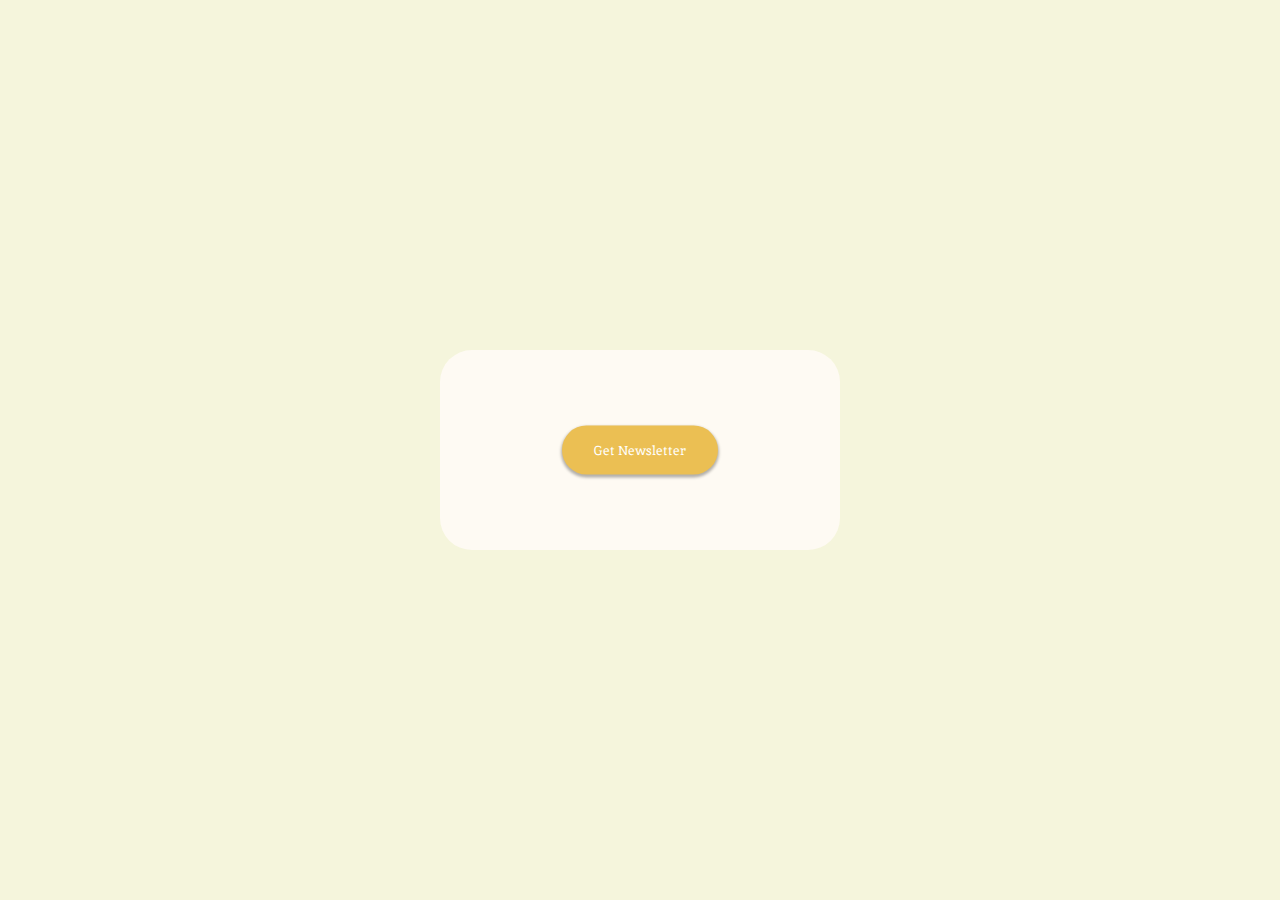
<file: Modal Box/index.html>
<!DOCTYPE html>
<html lang="en">

<head>
    <meta charset="UTF-8">
    <meta name="viewport" content="width=device-width, initial-scale=1.0">
    <link rel="stylesheet" href="style.css">
    <link rel="preconnect" href="https://fonts.googleapis.com">
    <link rel="preconnect" href="https://fonts.gstatic.com" crossorigin>
    <link href="https://fonts.googleapis.com/css2?family=Inika:wght@400;700&display=swap" rel="stylesheet">
    <script src="script.js" defer></script>
    <title>Document</title>
</head>

<body>
    <main>
        <div class="popup-button-container">
            <button class="popup-button">Get Newsletter</button>
        </div>

        <div class="main">
            <div class="overlay"></div>
            <div class="popup">
                <img class="image" src="images/Group 1.png" alt="Group1">
                <div class="close-icon">&times;</div>
                <h2 class="text">Don't miss out.</h2>
                <p class="text">Sign up for our newsletter to stay in the loop</p>
                <input class="input" type="text" placeholder="Email Address">
                <button class="subscribe-button">Subscribe</button>
            </div>
        </div>
    </main>
</body>

</html>
</file>
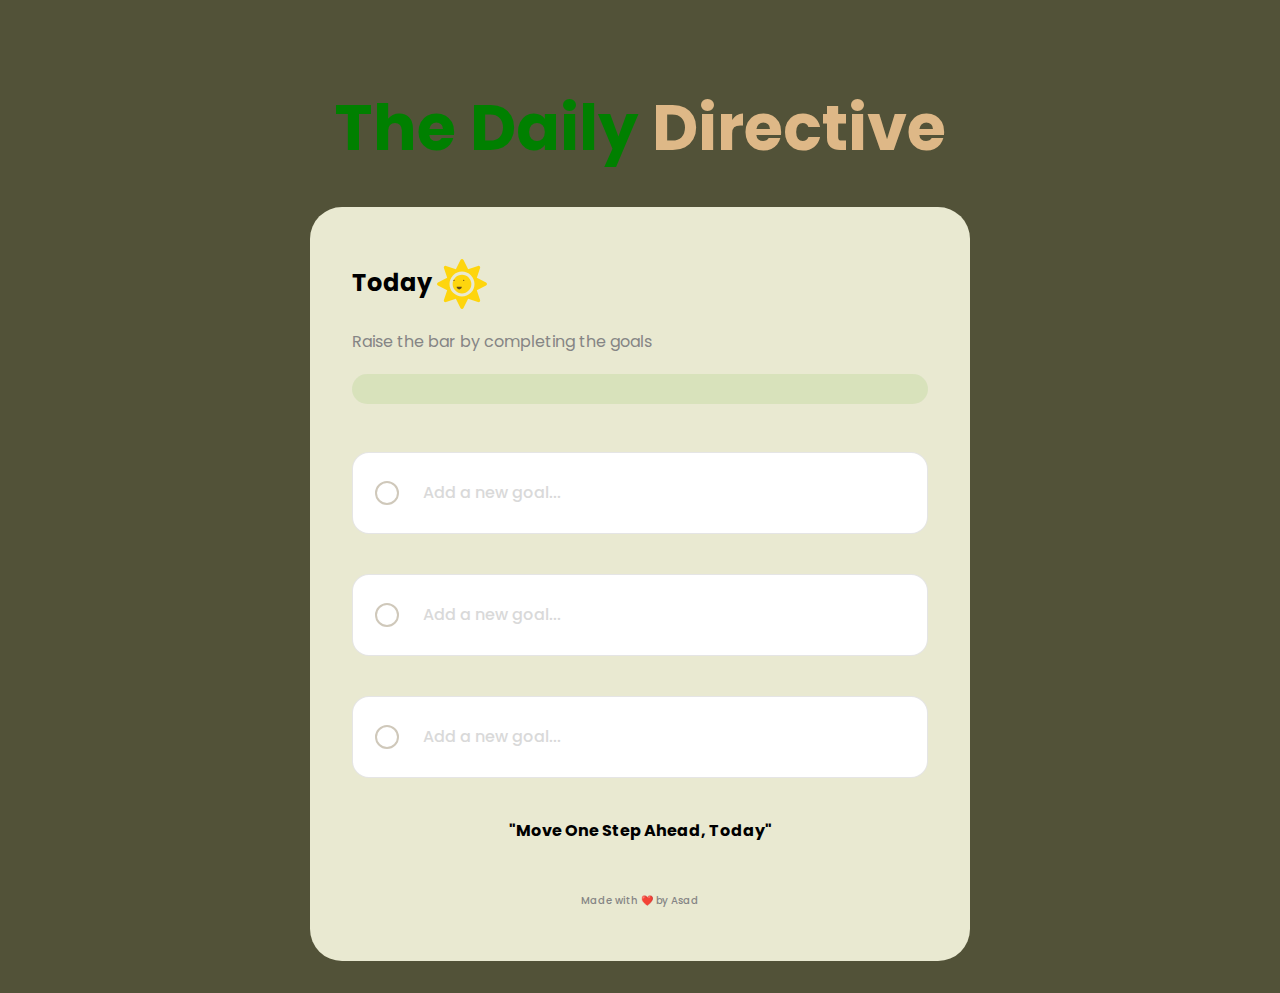
<file: The Daily Directive/index.html>
<!DOCTYPE html>
<html lang="en">

<head>
    <meta charset="UTF-8">
    <meta name="viewport" content="width=device-width, initial-scale=1.0">
    <title>Document</title>
    <link rel="preconnect" href="https://fonts.googleapis.com">
    <link rel="preconnect" href="https://fonts.gstatic.com" crossorigin>
    <link
        href="https://fonts.googleapis.com/css2?family=Poppins:ital,wght@0,100;0,200;0,300;0,400;0,500;0,600;0,700;0,800;0,900;1,100;1,200;1,300;1,400;1,500;1,600;1,700;1,800;1,900&display=swap"
        rel="stylesheet">
    <link rel="stylesheet" href="style.css">
    <script src="script.js" defer></script>
</head>

<body>
    <main>
        <h1 class="first-h1">The Daily <span class="second-h1">Directive</span></h1>
        <div class="container">
            <h2>Today <img class="sun-outer" src="Images/Vector.svg" alt="Vector">
                <img class="sun-inner" src="Images/Group 3.svg" alt="Sun-Inner">
            </h2>
            <p class="sub-title">Raise the bar by completing your goals</p>
            <div class="progress-bar">
                <div class="progress-value">
                    <span>2/3completed</span>
                </div>
                <p class="error-label">Please set all 3 goals!</p>
            </div>

            <div class="goal-container">
                <div class="custom-checkbox">
                    <img class="Check-Icon" src="Images/Check-Icon.svg" alt="Check-Icon">
                </div>
                <input id="first" class="goal-input" type="text" placeholder="Add a new goal...">
            </div>
            <div class="goal-container">
                <div class="custom-checkbox">
                    <img class="Check-Icon" src="Images/Check-Icon.svg" alt="Check-Icon">
                </div>
                <input id="second" class="goal-input" type="text" placeholder="Add a new goal...">
            </div>
            <div class="goal-container">
                <div class="custom-checkbox">
                    <img class="Check-Icon" src="Images/Check-Icon.svg" alt="Check-Icon">
                </div>
                <input id="third" class="goal-input" type="text" placeholder="Add a new goal...">
            </div>
            <p class="last-label"><b>"Move One Step Ahead, Today"</b></p>
            <p class="love">Made with ❤️ by Asad</p>
    </main>
</body>

</html>





<!-- <svg style="vertical-align: middle; margin-left: 1rem" width="50" height="50" viewBox="0 0 50 50"
                    fill="none" xmlns="http://www.w3.org/2000/svg">
                    <path
                        d="M25.0012 15.6258C19.8349 15.6258 15.6258 19.8349 15.6258 25.0012C15.6258 30.1675 19.8349 34.3767 25.0012 34.3767C30.1675 34.3767 34.3767 30.1675 34.3767 25.0012C34.3767 19.8349 30.1675 15.6258 25.0012 15.6258ZM49.0649 23.4875L39.8164 18.8681L43.088 9.06294C43.5275 7.73475 42.2677 6.47492 40.9493 6.92416L31.1441 10.1958L26.515 0.937546C25.8899 -0.312515 24.1125 -0.312515 23.4875 0.937546L18.8681 10.186L9.05317 6.9144C7.72498 6.47492 6.46516 7.73475 6.9144 9.05317L10.186 18.8583L0.937546 23.4875C-0.312515 24.1125 -0.312515 25.8899 0.937546 26.515L10.186 31.1343L6.9144 40.9493C6.47492 42.2774 7.73475 43.5373 9.05317 43.088L18.8583 39.8164L23.4777 49.0649C24.1027 50.3149 25.8802 50.3149 26.5052 49.0649L31.1246 39.8164L40.9297 43.088C42.2579 43.5275 43.5177 42.2677 43.0685 40.9493L39.7969 31.1441L49.0453 26.5247C50.3149 25.8899 50.3149 24.1125 49.0649 23.4875ZM33.8395 33.8395C28.9662 38.7128 21.0362 38.7128 16.1629 33.8395C11.2896 28.9662 11.2896 21.0362 16.1629 16.1629C21.0362 11.2896 28.9662 11.2896 33.8395 16.1629C38.7128 21.0362 38.7128 28.9662 33.8395 33.8395Z"
                        fill="#FED50D" />
                    <circle cx="20.0389" cy="21.3317" r="0.646416" fill="#61481C" />
                    <path
                        d="M27.7958 27.7959C27.7958 28.4816 27.5234 29.1393 27.0385 29.6242C26.5536 30.1091 25.8959 30.3815 25.2102 30.3815C24.5244 30.3815 23.8667 30.1091 23.3818 29.6242C22.8969 29.1393 22.6245 28.4816 22.6245 27.7959L25.2102 27.7959H27.7958Z"
                        fill="#61481C" />
                    <circle cx="29.7352" cy="21.3317" r="0.646416" fill="#61481C" />
                    
                </svg> -->
</file>
<file: Modal Box/style.css>
* {
    box-sizing: border-box;
}

body {
    background-color: beige;
    font-family: "Inika", serif;
}

.popup {
    width: 500px;
    height: 250px;
    padding: 1rem 2rem;
    border-radius: 2rem;
    background-color: #FEFAF3;
    position: fixed;
    box-shadow: 0 5px 4px 2px rgba(0, 0, 0, 0.2);
    transform: translate(-50%, -50%) scale(0);
    transition: all 0.2s ease-in-out;
    top: 0;
    left: 0;
    /* display: none; */
}

.close-icon {
    font-size: 35px;
    font-weight: 700;
    position: absolute;
    right: 20px;
    top: 12px;
    cursor: pointer;
}

.open .popup {
    /* display: block; */
    transform: scale(1);
    inset: 0;
    top: 50%;
    left: 50%;
    transform: translate(-50%, -50%);
    /* background-color: rgba(127, 255, 255, 0.5); */
}

.overlay {
    position: fixed;
    inset: 0;
    background-color: rgba(0, 0, 0, 0.5);
    display: none;
}

.open .overlay {
    display: block;
}

.popup-button-container {
    position: fixed;
    background-color: #FEFAF3;
    border-radius: 2rem;
    width: 400px;
    height: 200px;
    top: 50%;
    left: 50%;
    transform: translate(-50%, -50%);
}

.popup-button {
    font-family: inherit;
    padding: 1rem 2rem;
    border: black;
    box-shadow: 0 2px 3px 1px rgba(0, 0, 0, 0.3);
    position: fixed;
    background-color: #EBBF53;
    border-radius: 3rem;
    color: white;
    top: 50%;
    left: 50%;
    transform: translate(-50%, -50%);
}

.subscribe-button {
    font-family: inherit;
    padding: 1rem 2rem;
    border: black;
    box-shadow: 0 2px 3px 1px rgba(0, 0, 0, 0.3);
    background-color: #EBBF53;
    border-radius: 3rem;
    color: white;
    margin-left: 3rem;
}


.input {
    font-family: inherit;
    background-color: #EEE8DD;
    padding: 1rem 2rem;
    min-width: 250px;
    border-radius: 3rem;
    margin-top: 1.5rem;
    border: black;
}

.input::placeholder {
    color: #AFA187;
}

.image {
    height: 150px;
    width: 150px;
    position: absolute;
    top: -30px;
    left: 3rem;
}

.text {
    padding-left: 200px;
}
</file>
<file: The Daily Directive/style.css>
* {
    box-sizing: border-box;
}

body {
    background-color: #525238;
    font-family: "Poppins", sans-serif;
    margin: 0;
}

main {
    margin: 1rem;
    padding: 16px 16px;
}

p{
    color: #858585;
    margin-bottom: 20px;
}

.container {
    background-color: #E9E9D1;
    max-width: 660px;
    min-height: 20rem;
    margin: 0 auto;
    padding: 32px 42px;
    border-radius: 2em;
    padding-bottom: 2rem;
    position: relative;
}

h1 {
    margin: auto;
    text-align: center;
    margin-bottom: 2rem;
    margin-top: 3rem;
}

.first-h1 {
    color: green;
    font-size: 64px;
}

.second-h1 {
    color: burlywood;
}

.progress-bar {
    height: 30px;
    background-color: rgba(72, 163, 0, 0.1);
    border-radius: 15px;
    margin-bottom: 3rem;
}

.progress-value {
    height: 100%;
    width: 0;
    background-color: #48A300;
    border-radius: 15px;
    font-weight: 500;
    font-size: 10px;
    color: #EEFFE0;
    display: flex;
    align-items: center;
    overflow: hidden;
    transition: width 0.3s ease-in-out;
}

.progress-value span {
    padding-left: 1.5rem;
    min-width: max-content;
}

.error-label {
    color: red;
    font-size: 12px;
    position: absolute;
    margin-top: 15px;
    display: none;
}

.goal-container{
    border: 1px solid rgba(0, 0, 0, 0.1);
    border-radius: 17px;
    height: 82px;
    display: flex;
    align-items: center;
    padding: 0 22px;
    margin-bottom: 2.5rem;
    background-color: #FFFFFF;
}

.custom-checkbox{
    width: 24px;
    height: 24px;
    border: 2px solid rgba(97, 72, 28, 0.3);
    border-radius: 50%;
    flex-shrink: 0;
    cursor: pointer;
    display: flex;
    justify-content: center;
    align-items: center;
}

.Check-Icon {
    display: none;
}

.goal-input {
    margin-left: 22px;
    font-weight: 500;
    font-family: inherit;
    font-size: 1rem;
    border: none;
    outline: none;
    width: 100%;
    align-self: stretch;
}

.goal-input::placeholder{
    color: #D9D9D9;
}

.last-label {
    font-weight: 500;
    text-align: center;
    color: black;
}

.love {
    font-weight: 500;
    text-align: center;
    font-size: 10px;
    margin-top: 50px;
}

.completed .custom-checkbox {
    background-color: #48A300;
    border-color: #48A300;
}
.completed .Check-Icon {
    display: block;
}

.completed .goal-input {
    color: #48A300;
    text-decoration-line: line-through;
}

.show-error .error-label{
    display: block;
}

.sun-outer {
    vertical-align: middle;
    -webkit-animation:spin 4s linear infinite;
    -moz-animation:spin 4s linear infinite;
    animation:spin 4s linear infinite;
}

@-moz-keyframes spin { 
    100% { -moz-transform: rotate(360deg); } 
}
@-webkit-keyframes spin { 
    100% { -webkit-transform: rotate(360deg); } 
}
@keyframes spin { 
    100% { 
        -webkit-transform: rotate(360deg); 
        transform:rotate(360deg); 
    } 
}

.sun-inner {
    position: absolute;
    top: 4.5rem;
    left: 8.95rem;
}

@media(max-width: 768px){
    .first-h1{ 
        font-size: 32px;
    }
    .container{
        padding: 16px 32px;
    }

    .goal-container{
        height: 64px;
        margin-bottom: 24px;
        border-radius: 12px;
    }
    
    .custom-checkbox {
        width: 20px;
        height: 20px;
    }

    .progress-bar {
        height: 24px;
    }

    .sun-inner {
        position: absolute;
        top: 3.5rem;
        left: 8.3rem;
    }
}
</file>
